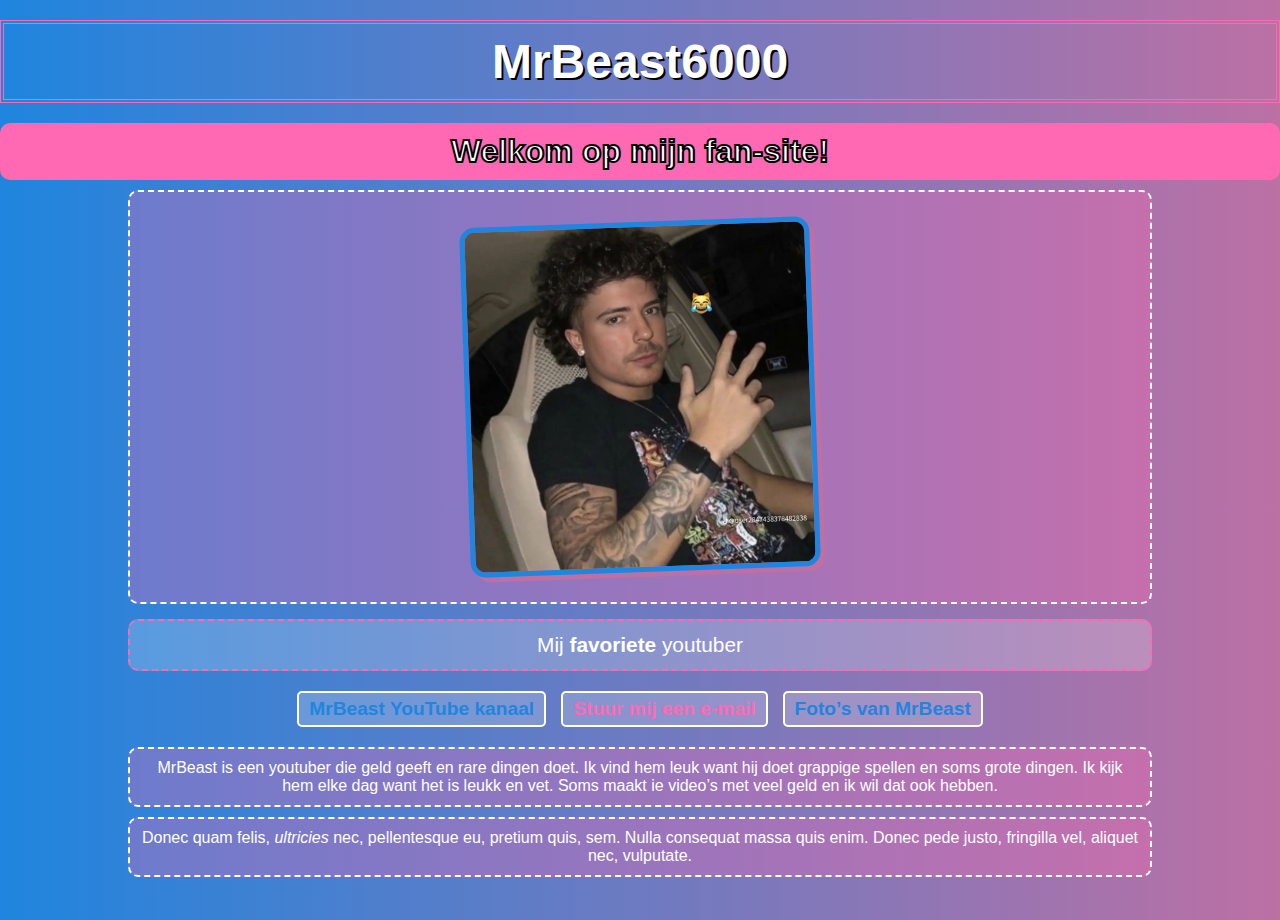
<file: Website/les1/index.html>
<!DOCTYPE html>
<html lang="nl">
<head>
  <meta charset="UTF-8">
  <meta name="viewport" content="width=device-width, initial-scale=1.0">
  <title>Welkom!</title>
  <link rel="stylesheet" href="style.css">
</head>
<body>
  <h1>MrBeast6000</h1>
  <h2>Welkom op mijn fan-site!</h2>

  <p><img id="mrbeast-afbeelding" src="img/artworks-OBeGEXCNCkeqBi1M-vnWnUA-t500x500.jpg" alt="dit is MrBeast"></p>

  <p id="mrbeast-paragraaf">
      Mij <strong>favoriete</strong> youtuber
  </p>

  <div class="link-container">
    <a href="https://www.youtube.com/channel/UCX6OQ3DkcsbYNE6H8uQQuVA" class="youtube-link" target="_blank" rel="noopener noreferrer"> 
      MrBeast YouTube kanaal
    </a>
    <a href="mailto:herohirdes@gmail.com" id="contactinformatie" class="email-link">
      Stuur mij een e-mail
    </a>
    <a href="fotos.html">Foto’s van MrBeast</a>
    </a>
  </div>

  <p>MrBeast is een youtuber die geld geeft en rare dingen doet. Ik vind hem leuk want hij doet grappige spellen en soms grote dingen. Ik kijk hem elke dag want het is leukk en vet. Soms maakt ie video’s met veel geld en ik wil dat ook hebben.</p>
  <p>Donec quam felis, <em>ultricies</em> nec, pellentesque eu, pretium quis, sem. Nulla consequat massa quis enim. Donec pede justo, fringilla vel, aliquet nec, vulputate.</p>

  <script>
    const titel = document.querySelector("h1");

    titel.addEventListener("click", () => {
      let tijd = new Date().getHours();
       if (tijd < 12) {
      titel.innerHTML = "Goedemorgen, MrBeast fan!";
      titel.style.color = "yellow";
    } else if (tijd < 18) {
      titel.innerHTML = "Goedemiddag, MrBeast fan!";
      titel.style.color = "yellow";
    } else {
      titel.innerHTML = "Goedenavond, MrBeast fan!";
      titel.style.color = "yellow";
    }
    });
  </script>
</body>
</html>
</file>
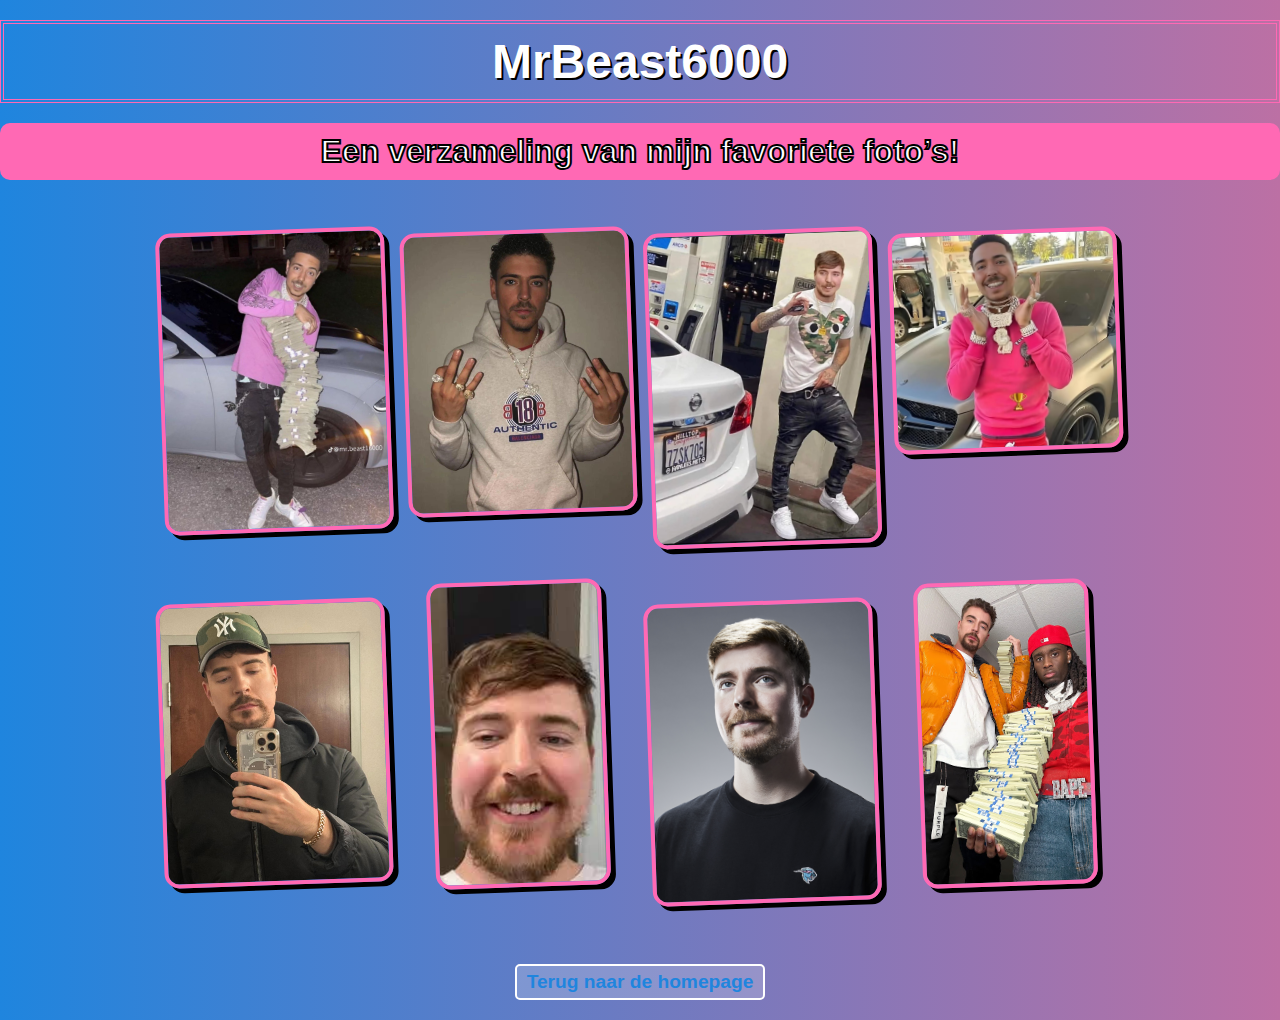
<file: Website/les1/fotos.html>
<!DOCTYPE html>
<html lang="nl">
<head>
  <meta charset="UTF-8">
  <meta name="viewport" content="width=device-width, initial-scale=1.0">
  <title>MrBeast Foto’s</title>
  <link rel="stylesheet" href="style.css">
</head>
<body>
  <h1><a href="index.html" class="titel-link">MrBeast6000</a></h1>
  <h2>Een verzameling van mijn favoriete foto’s!</h2>

  <div class="foto-galerij">
    <img src="img/GrCI3qQaAAAPXAi.jpeg" alt="MrBeast foto 1">
    <img src="img/AA1F4lq8.img.jpeg" alt="MrBeast foto 2">
    <img src="img/mr-beast-when-he-pull-up-to-the-mafia-cookout-v0-unym6mpw369a1.jpg" alt="MrBeast foto 3">
    <img src="img/Gr0nCMiXUAAE505.png" alt="MrBeast foto 4">
    <img src="img/AA1F4u08.img.jpeg" alt="MrBeast foto 5">
    <img src="img/images-3.jpeg" alt="MrBeast foto 6" id="foto6">
    <img src="img/MrBeast_2023_(cropped).jpg" alt="MrBeast foto 7">
    <img src="img/oardefault.jpg" alt="MrBeast foto 8" id="foto8">
  </div>

  <div class="link-container">
    <a href="index.html">Terug naar de homepage</a>
  </div>
</body>
</html>
</file>
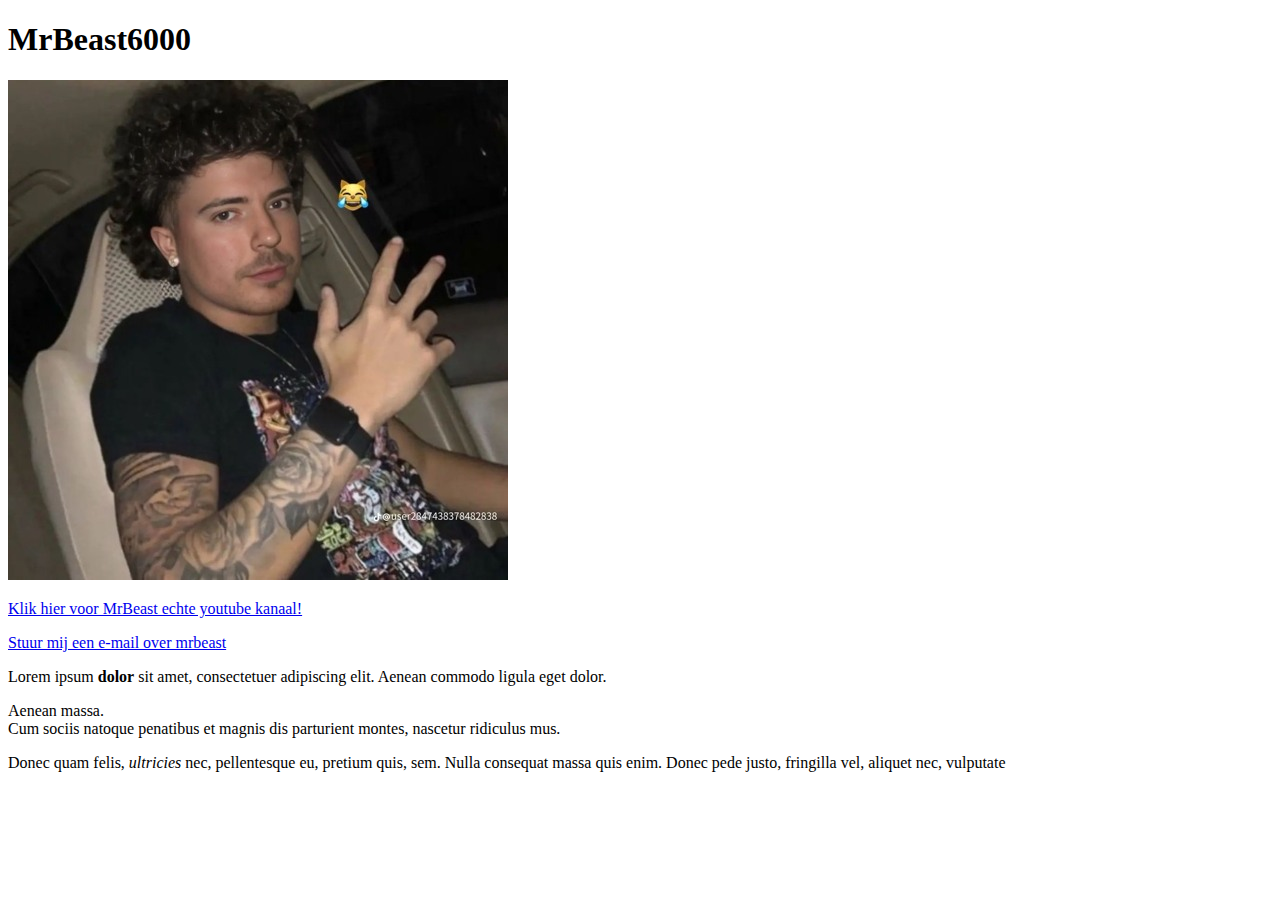
<file: Website/les1/index_old.html>
<!DOCTYPE html>
<html lang="en">
<head>
    <meta charset="UTF-8">
    <meta name="viewport" content="width=device-width, initial-scale=1.0">
    <title>Welkom!</title>
</head>
<body>
  <h1>MrBeast6000</h1>
  
  <p><img src="img/artworks-OBeGEXCNCkeqBi1M-vnWnUA-t500x500.jpg" alt="dit is MrBeast"></p>
 <p><a href="https://www.youtube.com/channel/UCX6OQ3DkcsbYNE6H8uQQuVA">Klik hier voor MrBeast echte youtube kanaal!</a></p>
  <p><a href="mailto:herohirdes@gmail.com">Stuur mij een e-mail over mrbeast</a></p>
    <p>Lorem ipsum <strong>dolor</strong> sit amet, consectetuer adipiscing elit. Aenean commodo ligula eget dolor.</p>

<p>Aenean massa.<br> Cum sociis natoque penatibus et magnis dis parturient montes, nascetur ridiculus mus.</p>

<p>Donec quam felis, <em>ultricies</em> nec, pellentesque eu, pretium quis, sem. Nulla consequat massa quis enim. Donec pede justo, fringilla vel, aliquet nec, vulputate</p>
</body>
</html>
</file>
<file: Website/les1/style.css>
html {
  box-sizing: border-box;
}

*, *::before, *::after {
  box-sizing: inherit;
}

body {
  margin: 0;
  padding: 0;
  min-height: 100vh;
  background: linear-gradient(to right, #1F85DE, #BC70A4);
  font-family: "Comic Sans MS", cursive, sans-serif;
  color: white;
  text-align: center;
}

img {
  max-width: 100%;
  height: auto;
  border: 5px solid #ff69b4;
  border-radius: 20px;
  box-shadow: 5px 5px 0 #000000;
  display: block;
  margin: 20px auto;
  transform: rotate(-2deg);
}

p {
  font-family: "Comic Sans MS", cursive, sans-serif;
  color: #ffffff;
  background-color: rgba(255, 105, 180, 0.3);
  padding: 10px;
  border: 2px dashed #ffffff;
  border-radius: 10px;
  margin: 10px auto;
  width: 80%;
}

h1 {
  font-family: "Comic Sans MS", cursive, sans-serif;
  color: #ffffff;
  font-size: 3rem;
  text-shadow: 2px 2px #000000;
  border: 4px double #ff69b4;
  padding: 10px;
  margin: 20px auto;
  cursor: pointer;
}

h2 {
  text-align: center;
  font-family: "Arial", sans-serif;
  color: #ffffff;
  -webkit-text-stroke: 2px #000000;
  background-color: #ff69b4;
  font-size: 2rem;
  padding: 10px;
  border-radius: 10px;
  margin: 10px auto;
}

a {
  color: #1F85DE;
  font-weight: bold;
  text-decoration: none;
  font-size: 1.2rem;
  padding: 5px 10px;
  border: 2px solid #ffffff;
  border-radius: 5px;
  background-color: rgba(255, 255, 255, 0.2);
  transition: all 0.3s;
}

a:hover {
  color: #ffffff;
  background-color: #1F85DE;
  text-decoration: underline;
}

#contactinformatie {
  font-weight: bold;
  color: #ff69b4;
  text-decoration: none;
}

#mrbeast-paragraaf {
  font-size: 1.3rem;
  background-color: rgba(255, 255, 255, 0.2);
  padding: 12px;
  border: 2px dashed #ff69b4;
  border-radius: 10px;
  margin: 15px auto;
}

#mrbeast-afbeelding {
  border: 5px solid #1F85DE;
  border-radius: 15px;
  display: block;
  margin: 20px auto;
  max-width: 350px;
  box-shadow: 5px 5px 0 #BC70A4;
}

.link-container {
  display: flex;
  justify-content: center;
  gap: 15px;
  flex-wrap: wrap;
  margin: 20px auto;
}
.foto-galerij {
  display: grid;
  grid-template-columns: repeat(auto-fit, minmax(200px, 1fr));
  gap: 15px;
  padding: 20px;
  max-width: 1000px;
  margin: 0 auto;
}

.foto-galerij img {
  width: 100%;
  height: auto;
  border: 4px solid #ff69b4;
  border-radius: 15px;
  box-shadow: 5px 5px 0 #000000;
  transition: transform 0.3s;
}

.foto-galerij img:hover {
  transform: scale(1.05);
}
#foto6 {
  max-width: 175px;
  margin: 0 auto;
  display: block;
}
#foto8 {
  max-width: 175px;
  margin: 0 auto;
  display: block;
}
.titel-link {
  all: unset;          
  cursor: pointer;      
  display: inline;     
}

.titel-link:hover {
  text-decoration: underline;
  color: #ff69b4;     
}
</file>
